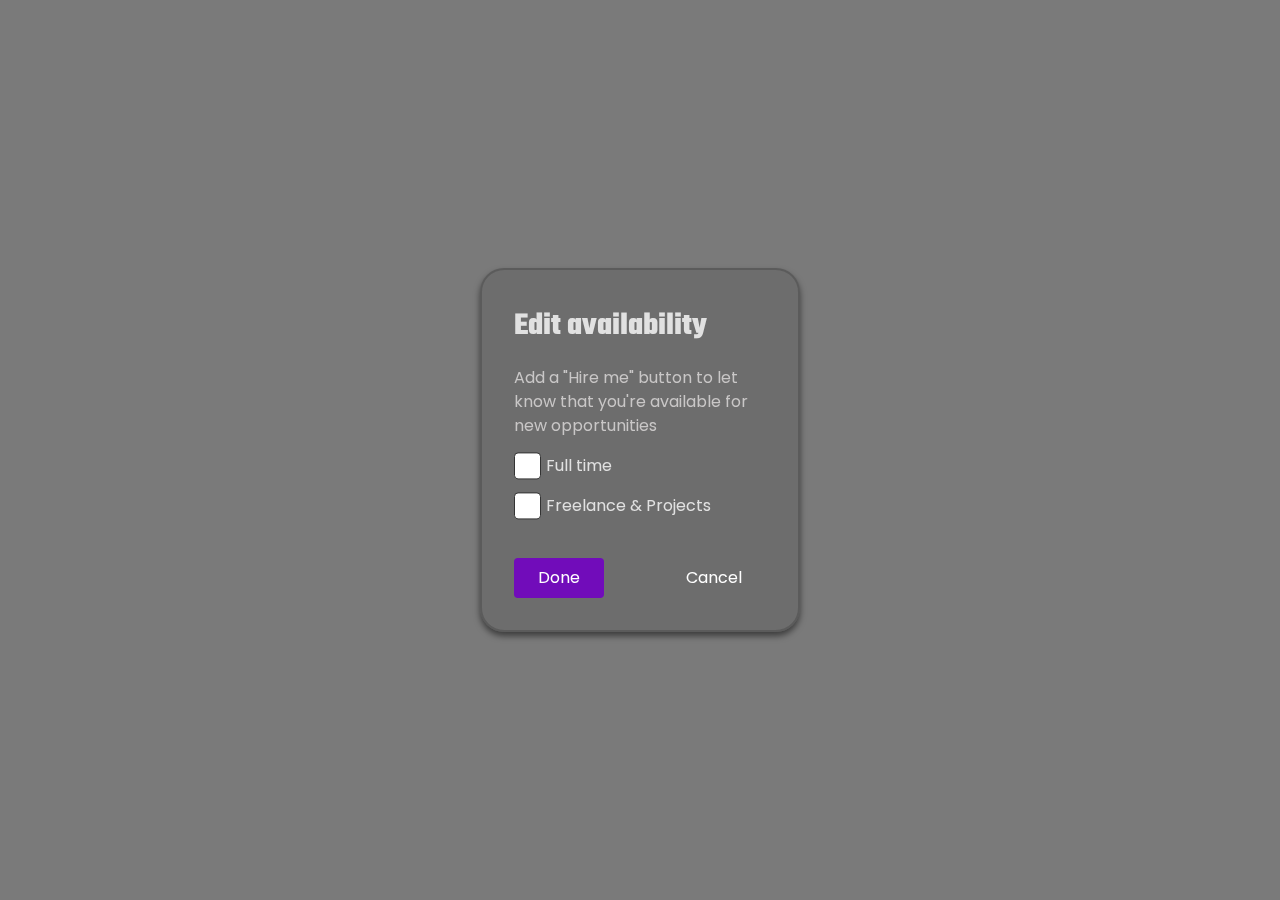
<file: availability/index.html>
<!DOCTYPE html>
<html lang="en">
	<head>
		<meta charset="UTF-8" />
		<meta name="viewport" content="width=device-width, initial-scale=1.0" />
		<link rel="stylesheet" href="style.css" />
		<link
			href="https://unpkg.com/boxicons@2.1.4/css/boxicons.min.css"
			rel="stylesheet" />
		<title>Availability</title>
	</head>
	<body>
		<main>
			<div class="overlay"></div>
			<!-- card container-->
			<div style="display: block" class="card-container" id="cardContainer">
				<h2 class="animate">Edit availability</h2>
				<p class="animate">
					Add a "Hire me" button to let know that you're available for new
					opportunities
				</p>

				<div class="animate checkbox-container">
					<div>
						<input type="checkbox" id="checkbox-1" />
						<label for="checkbox-1">Full time</label>
					</div>
					<div>
						<input type="checkbox" id="checkbox-2" />
						<label for="checkbox-2">Freelance & Projects</label>
					</div>
				</div>

				<div class="animate btn-container">
					<button class="btn-done" id="doneButton">Done</button>
					<button class="btn-cancel">Cancel</button>
				</div>
			</div>

			<!-- Settings saved message -->
			<div
				style="display: none"
				class="settings-saved animate"
				id="settingsMessage">
				<p>Settings saved!</p>
				<i class="bx bxs-check-circle"></i>
			</div>
		</main>
		<script src="main.js"></script>
	</body>
</html>
</file>
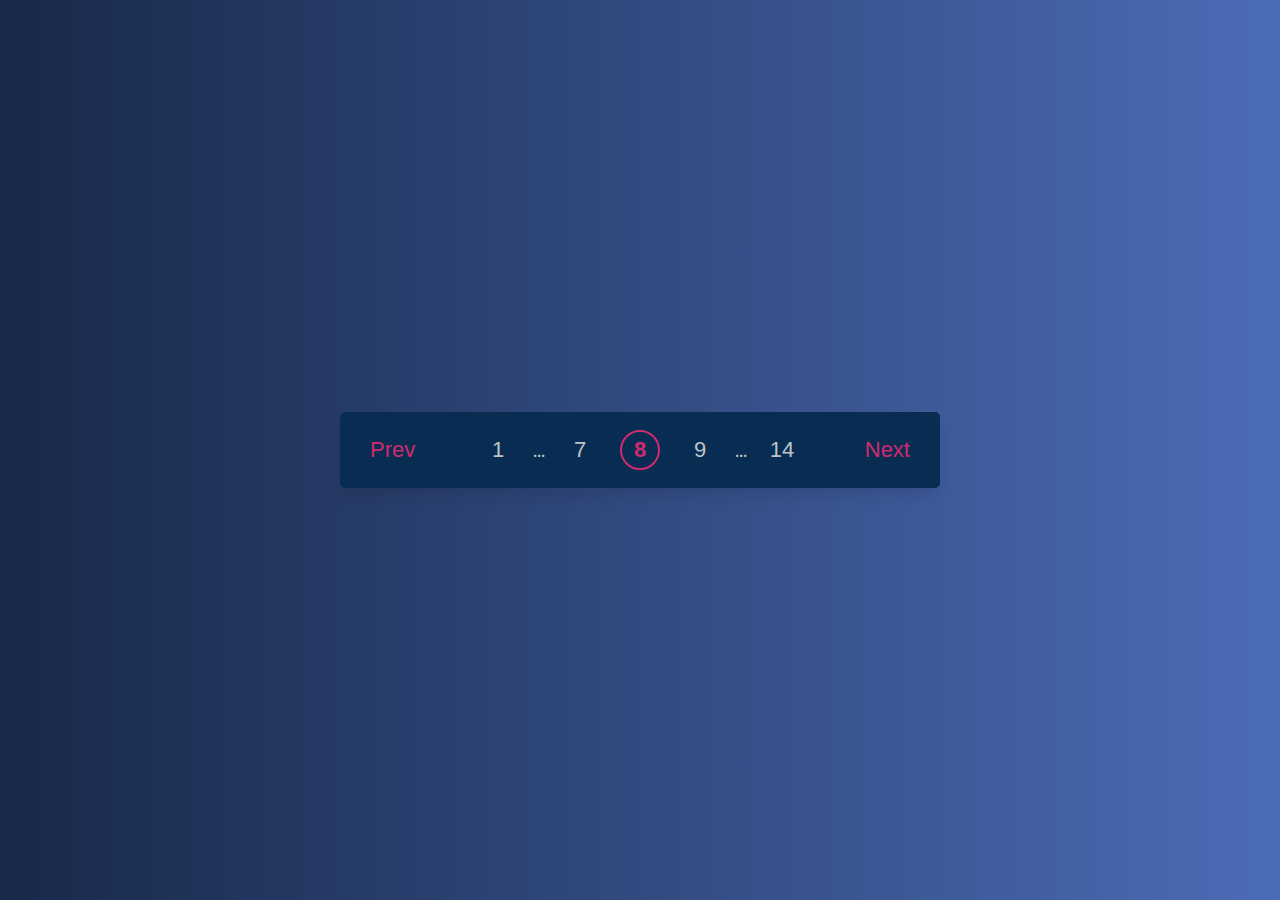
<file: pagination/index.html>
<!DOCTYPE html>
<html lang="en">
	<head>
		<meta charset="UTF-8" />
		<meta name="viewport" content="width=device-width, initial-scale=1.0" />
		<title>Pagination Component</title>
		<link rel="stylesheet" href="styles.css" />
	</head>
	<body>
		<div class="pagination">
			<button id="prev" class="pagination-button">Prev</button>
			<div id="pagination-numbers" class="pagination-numbers"></div>
			<button id="next" class="pagination-button">Next</button>
		</div>
		<script src="script.js"></script>
	</body>
</html>
</file>
<file: availability/style.css>
@import url("https://fonts.googleapis.com/css2?family=Poppins:ital,wght@0,100;0,200;0,300;0,400;0,500;0,600;0,700;0,800;0,900;1,100;1,200;1,300;1,400;1,500;1,600;1,700;1,800;1,900&family=Teko:wght@300..700&display=swap");

* {
	margin: 0;
	padding: 0;
}
*,
*::before,
*::after {
	box-sizing: border-box;
}

body {
	min-height: 100dvh;
}
input,
button,
textarea,
select {
	font: inherit;
}

p {
	text-wrap: pretty;
}
h1,
h2,
h3,
h4,
h5,
h6 {
	text-wrap: balance;
}

img,
video,
svg {
	height: auto;
	max-width: 100%;
}

/* @media (prefers-reduced-motion: reduce) {
	*,
	*::before,
	*::after {
		animation-duration: 0.03ms !important;
		animation-iteration-count: 1 !important;
		transition-duration: 0.03ms !important;
		scroll-behavior: auto !important;
		transition: none;
	}
} */

/* Main styles */
body {
	font-family: "Poppins", sans-serif;
	font-size: 1rem;
	line-height: 1.5;
	color: #333;
	background-color: #f4f4f4;
}

main {
	background-image: url("https://images.unsplash.com/photo-1563089145-599997674d42?q=80&w=2070&auto=format&fit=crop&ixlib=rb-4.0.3&ixid=M3wxMjA3fDB8MHxwaG90by1wYWdlfHx8fGVufDB8fHx8fA%3D%3D");
	background-size: cover;
	background-position: center;
	background-repeat: no-repeat;
	height: 100vh;
	width: 100%;
	position: relative;
	display: flex;
	justify-content: center;
	align-items: center;
}

.overlay {
	background-color: rgba(0, 0, 0, 0.5);
	height: 100%;
	width: 100%;
	display: flex;
	justify-content: center;
	align-items: center;
	position: absolute;
	top: 0;
	left: 0;
	z-index: 1;
}

.card-container {
	background-color: rgba(59, 58, 58, 0.2);
	border: 2px solid rgba(50, 50, 50, 0.3);
	border-radius: 1.5rem;
	box-shadow: 0 0 1rem rgba(0, 0, 0, 0.1);
	padding: 2rem;
	width: 100%;
	max-width: 30rem;
	z-index: 10;
	position: relative;
	max-width: 20rem;
	height: auto;
	backdrop-filter: blur(5px);
	-webkit-backdrop-filter: blur(10px);
	box-shadow: 0 4px 6px rgba(0, 0, 0, 0.5);
	color: #e1e1e1;
}

h2 {
	font-family: Teko, sans-serif;
	font-size: 2rem;
}

p {
	margin: 1rem 0;
	color: #c9c7c7;
}

.checkbox-container {
	display: flex;
	flex-direction: column;
	margin: 1rem 0;
	gap: 0.5rem;
}

/* Hide the default checkbox */
input[type="checkbox"] {
	display: none;
}

/* Create a custom checkbox */
.checkbox-container label {
	display: flex;
	align-items: center;
	cursor: pointer;
	position: relative;
	padding-left: 2rem;
	margin-bottom: 0.5rem;
	user-select: none;
}

/* Custom checkbox style */
.checkbox-container label::before {
	content: "";
	display: inline-block;
	width: 1.7rem;
	height: 1.7rem;
	border: 1px solid #333;
	border-radius: 0.25rem;
	background-color: #fff;
	position: absolute;
	left: 0;
	top: 50%;
	transform: translateY(-50%);
}

/* Checked state */
input[type="checkbox"]:checked + label::before {
	background-color: #710cba;
	border-color: #333;
}

/* Checkmark */
input[type="checkbox"]:checked + label::after {
	content: "";
	display: block;
	width: 0.25rem;
	height: 0.7rem;
	border: solid #fff;
	border-width: 0 2px 2px 0;
	position: absolute;
	left: 0.7rem;
	top: 0.45rem;
	transform: rotate(45deg);
}

/* Buttons */

.btn-container {
	display: flex;
	justify-content: space-between;
	margin-top: 2rem;
}

.btn-done {
	background-color: #710cba;
	color: #fff;
	padding: 0.5rem 1.5rem;
	border: none;
	border-radius: 0.25rem;
	cursor: pointer;
	transition: all 0.3s ease;
}

.btn-done:hover {
	background-color: #5f0a9c;
}

.btn-cancel {
	background-color: transparent;
	color: #fff;
	padding: 0.5rem 1.5rem;
	border: none;
	border-radius: 0.25rem;
	cursor: pointer;
	transition: all 0.3s ease;
}

.btn-cancel:hover {
	background-color: #b1afaf85;
}

/* Animation */

.animate {
	opacity: 0;
	translate: 0 0.75rem;
	transition: 700ms cubic-bezier(0, 0, 0.2, 1);
}

.animate.show {
	opacity: 1;
	translate: 0 0;
}

.settings-saved {
	align-items: center;
	justify-content: center;
	gap: 1rem;
	background-color: rgba(110, 9, 187, 0.5);
	border: 1px solid #a2a1a398;
	color: #fff;
	font-size: 1.5rem;
	padding: 0.3rem 1.5rem;
	border-radius: 0.35rem;
	backdrop-filter: blur(5px);
	-webkit-backdrop-filter: blur(5px);
	box-shadow: 0 4px 6px rgba(0, 0, 0, 0.5);
}

.bxs-check-circle {
	color: #0dd836;
	font-size: 2rem;
}
</file>
<file: pagination/styles.css>
@import url("https://fonts.googleapis.com/css2?family=Poppins:ital,wght@0,100;0,200;0,300;0,400;0,500;0,600;0,700;0,800;0,900;1,100;1,200;1,300;1,400;1,500;1,600;1,700;1,800;1,900&display=swap");

* {
	margin: 0;
	padding: 0;
	box-sizing: border-box;
}

body {
	font-family: "Poppins", sans-serif;
	display: flex;
	justify-content: center;
	align-items: center;
	height: 100vh;
	background: #4b6cb7; /* fallback for old browsers */
	background: -webkit-linear-gradient(
		to right,
		#182848,
		#4b6cb7
	); /* Chrome 10-25, Safari 5.1-6 */
	background: linear-gradient(
		to right,
		#182848,
		#4b6cb7
	); /* W3C, IE 10+/ Edge, Firefox 16+, Chrome 26+, Opera 12+, Safari 7+ */
}

.pagination {
	display: flex;
	align-items: center;
	background-color: #092d52;
	padding: 18px 10px;
	border-radius: 5px;
	width: 100%;
	max-width: 600px;
	box-shadow: 0px 10px 15px -3px rgba(0, 0, 0, 0.1);
}

.pagination-numbers {
	display: flex;
	align-items: center;
	justify-content: center;
	margin: auto;
}

.pagination-number {
	width: 40px;
	height: 40px;
	color: #bdc3c7;
}

.pagination-button {
	padding: 5px 10px;
	color: #cf2a6f;
}

.pagination-button,
.pagination-number {
	background-color: transparent;
	border: none;

	cursor: pointer;
	margin: 0 10px;
	font-size: 22px;
}

.pagination-button:disabled {
	opacity: 0.5;
	cursor: not-allowed;
}

.pagination-number.active {
	color: #cf2a6f;
	font-weight: bold;
	border: solid 2px #cf2a6f;
	border-radius: 50%;
}

.pagination-ellipsis {
	color: #bdc3c7;
	padding: 5px;
	font-size: 20px;
}

.pagination-button:hover:not(:disabled),
.pagination-number:hover:not(.active) {
	background-color: #4a6278;
	border-radius: 3px;
}
</file>
